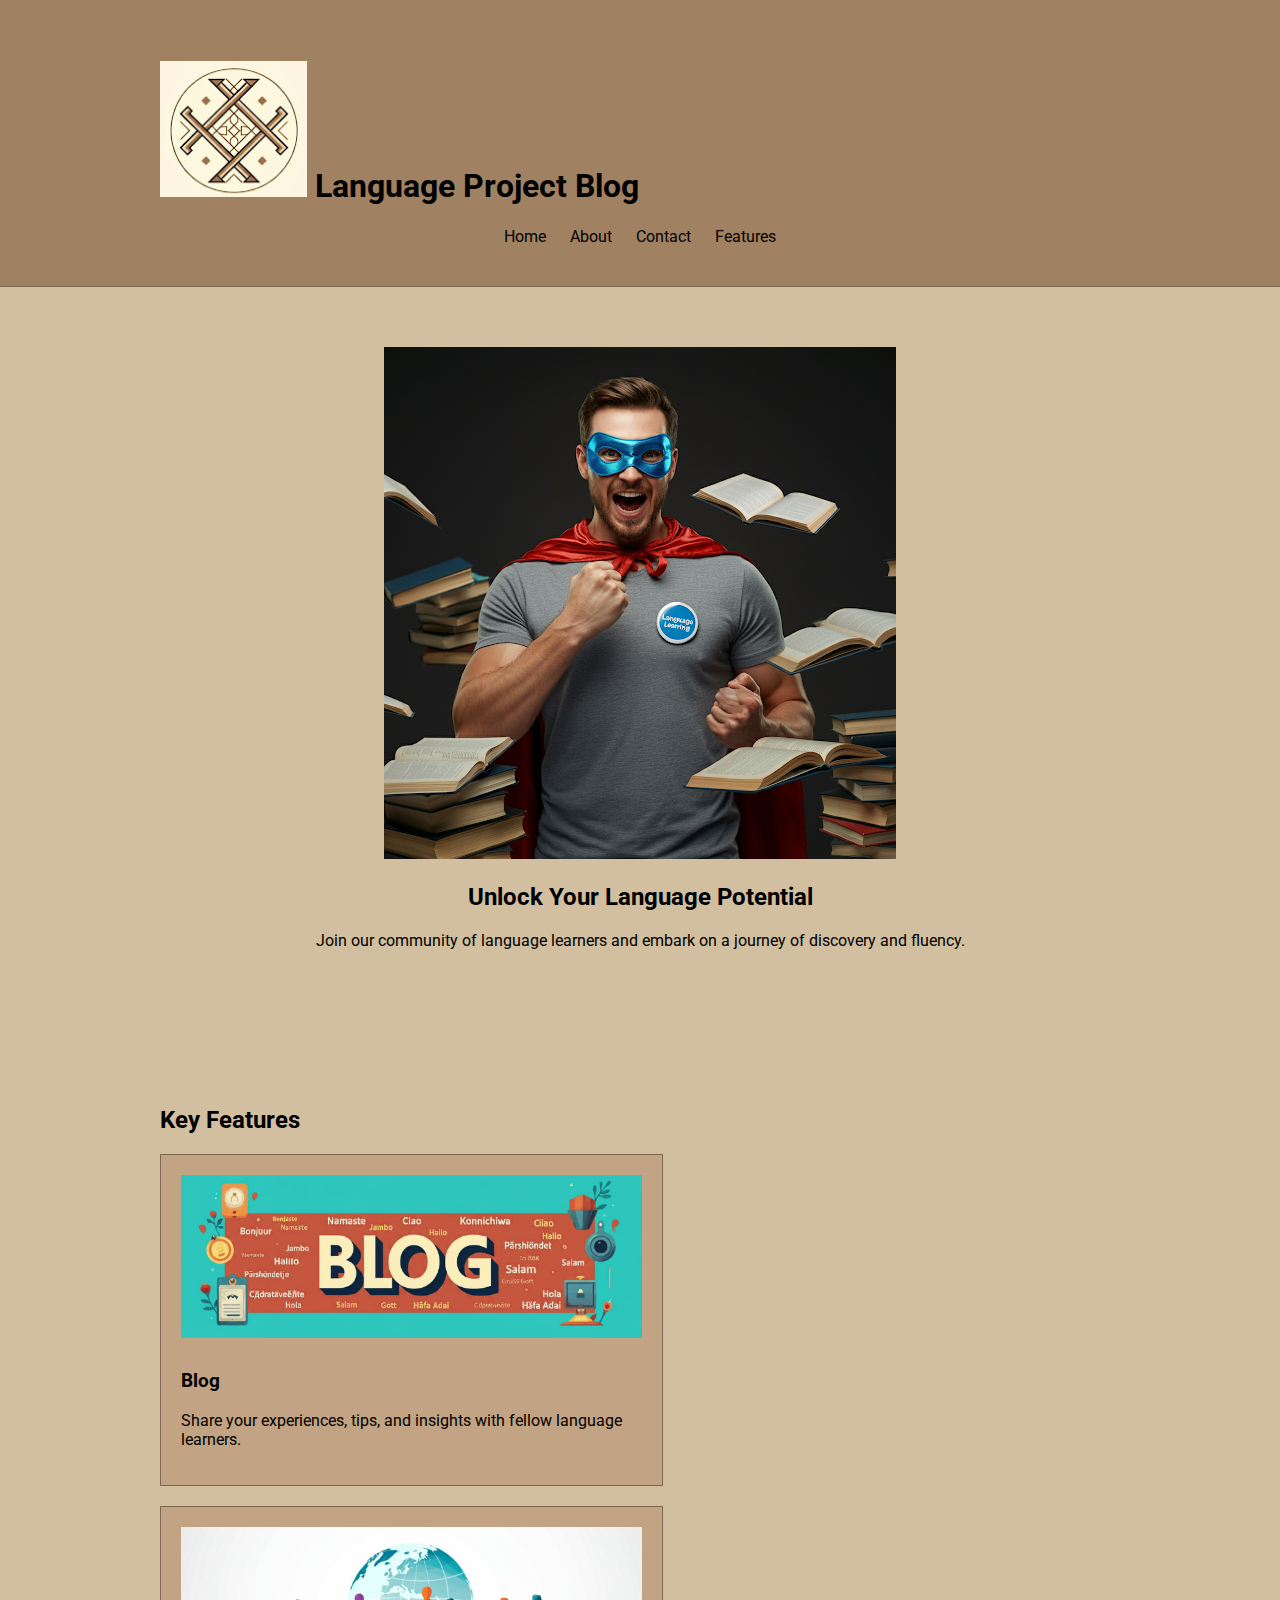
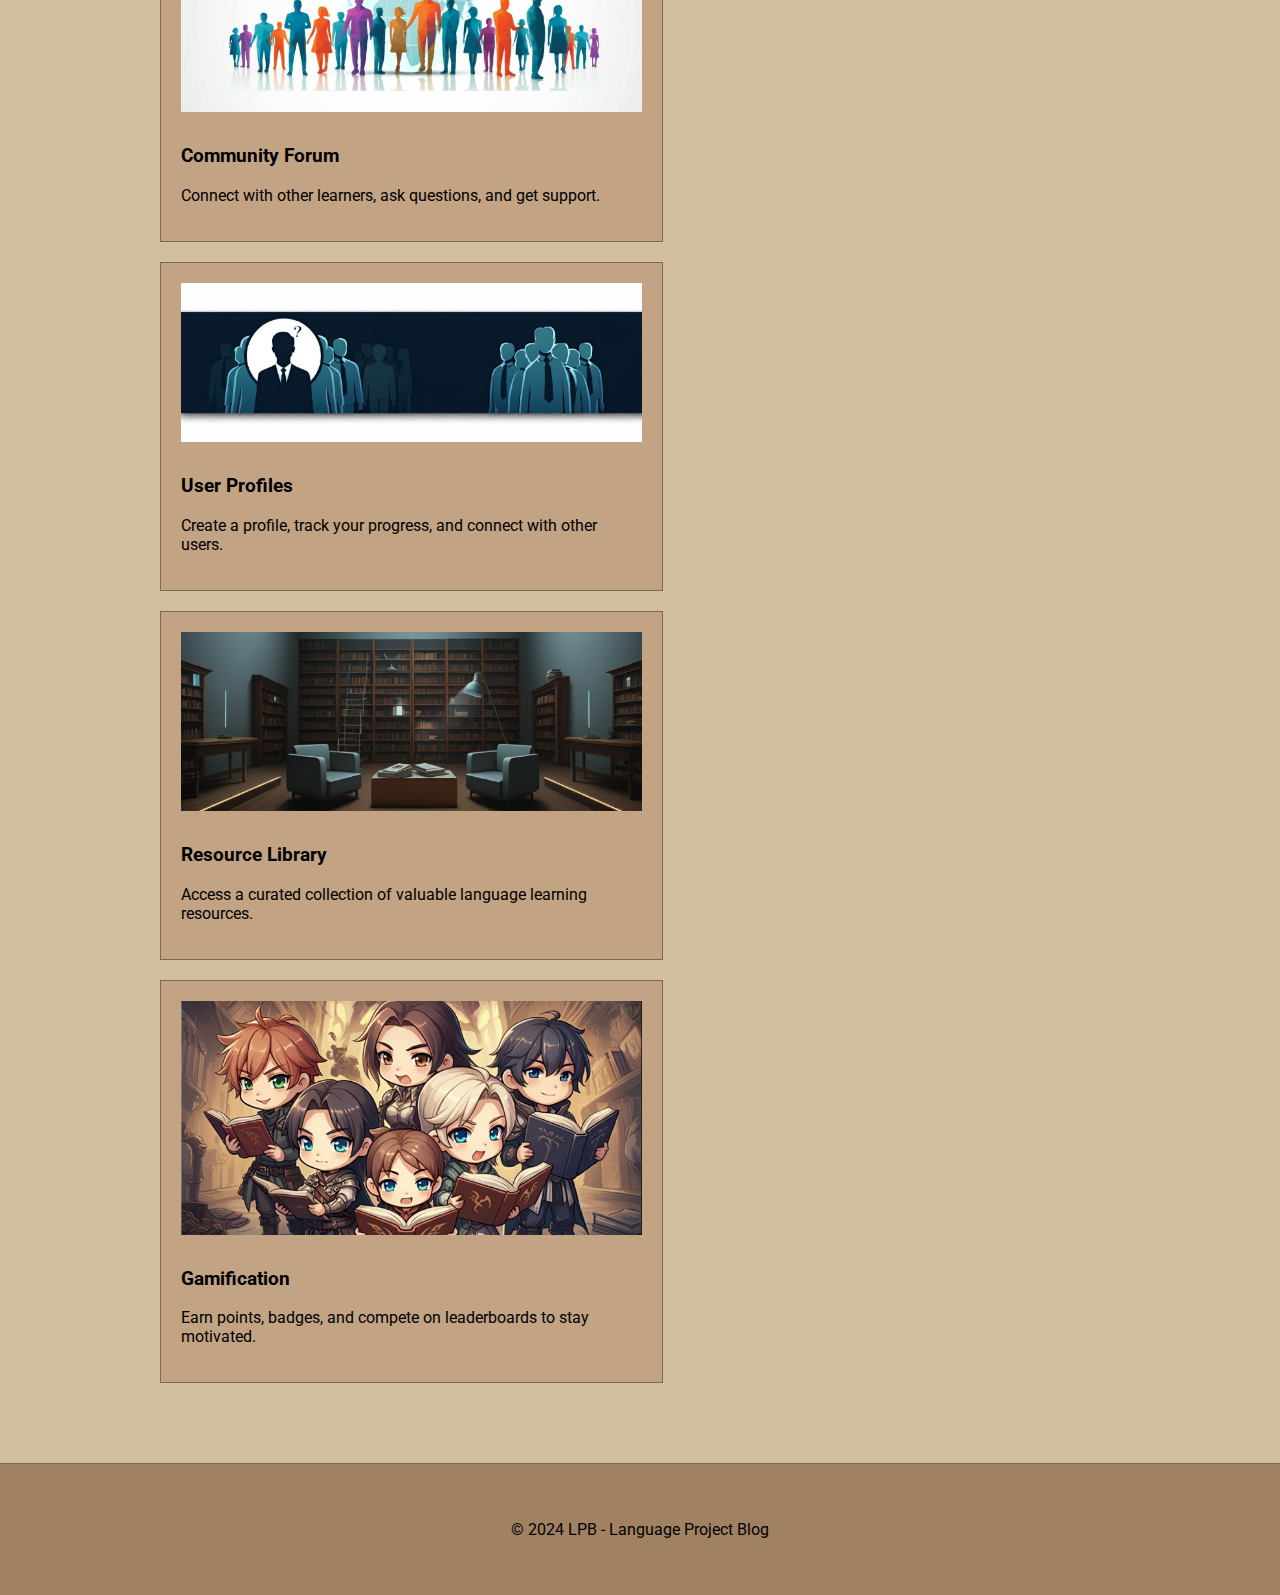
<file: index.html>
<!DOCTYPE html>
<html lang="en">
<head>
    <meta charset="UTF-8">
    <meta name="viewport" content="width=device-width, initial-scale=1.0">
    <title>Language 1  Project Blog - Coming Soon</title>
    <link rel="stylesheet" href="style.css">
    <link href="https://fonts.googleapis.com/css2?family=Roboto:wght@400;700&display=swap" rel="stylesheet"> 
</head>
<body>

    <header>
        <div class="container">
            <h1>
                <img src="images/logo.png" alt="Language Project Blog Logo - Created with Gemini"> 
                Language Project Blog
            </h1>
            <nav>
                <ul>
                    <li><a href="index.html">Home</a></li>
                    <li><a href="about.html">About</a></li>
                    <li><a href="contact.html">Contact</a></li>
                    <li class="dropdown"> <a href="#" class="dropbtn">Features</a>
                        <div class="dropdown-content">
                            <a href="#">Blog</a>
                            <a href="#">Community Forum</a>
                            <a href="#">User Profiles</a>
                            <a href="#">Resource Library</a>
                            <a href="#">Gamification</a>
                        </div>
                    </li>
                </ul>
            </nav>
        </div>
    </header>

    <main>
        <section class="hero">
            <div class="container">
                <img src="images/hero-image.png" alt="Hero Image - Created with Gemini">
                <h2>Unlock Your Language Potential</h2>
                <p>Join our community of language learners and embark on a journey of discovery and fluency.</p>
            </div>
        </section>

        <section class="features">
            <div class="container">
                <h2>Key Features</h2>
                <div class="feature-grid">
                    <div class="feature">
                        <img src="images/blog.png" alt="Blog Image - Created with Gemini">
                        <h3>Blog</h3>
                        <p>Share your experiences, tips, and insights with fellow language learners.</p>
                    </div>
                    <div class="feature">
                        <img src="images/community-forum.png" alt="Community Forum Image - Created with Gemini">
                        <h3>Community Forum</h3>
                        <p>Connect with other learners, ask questions, and get support.</p>
                    </div>
                    <div class="feature">
                        <img src="images/user-profiles.png" alt="User Profiles Image - Created with Gemini">
                        <h3>User Profiles</h3>
                        <p>Create a profile, track your progress, and connect with other users.</p>
                    </div>
                    <div class="feature">
                        <img src="images/resource-library.png" alt="Resource Library Image - Created with Gemini">
                        <h3>Resource Library</h3>
                        <p>Access a curated collection of valuable language learning resources.</p>
                    </div>
                    <div class="feature">
                        <img src="images/gamification.png" alt="Gamification Image - Created with Gemini">
                        <h3>Gamification</h3>
                        <p>Earn points, badges, and compete on leaderboards to stay motivated.</p>
                    </div>
                </div>
            </div>
        </section>
    </main>

    <footer>
        <div class="container">
            <p>&copy; 2024 LPB - Language Project Blog</p>
        </div>
    </footer>

    <script src="script.js"></script>
</body>
</html>
</file>
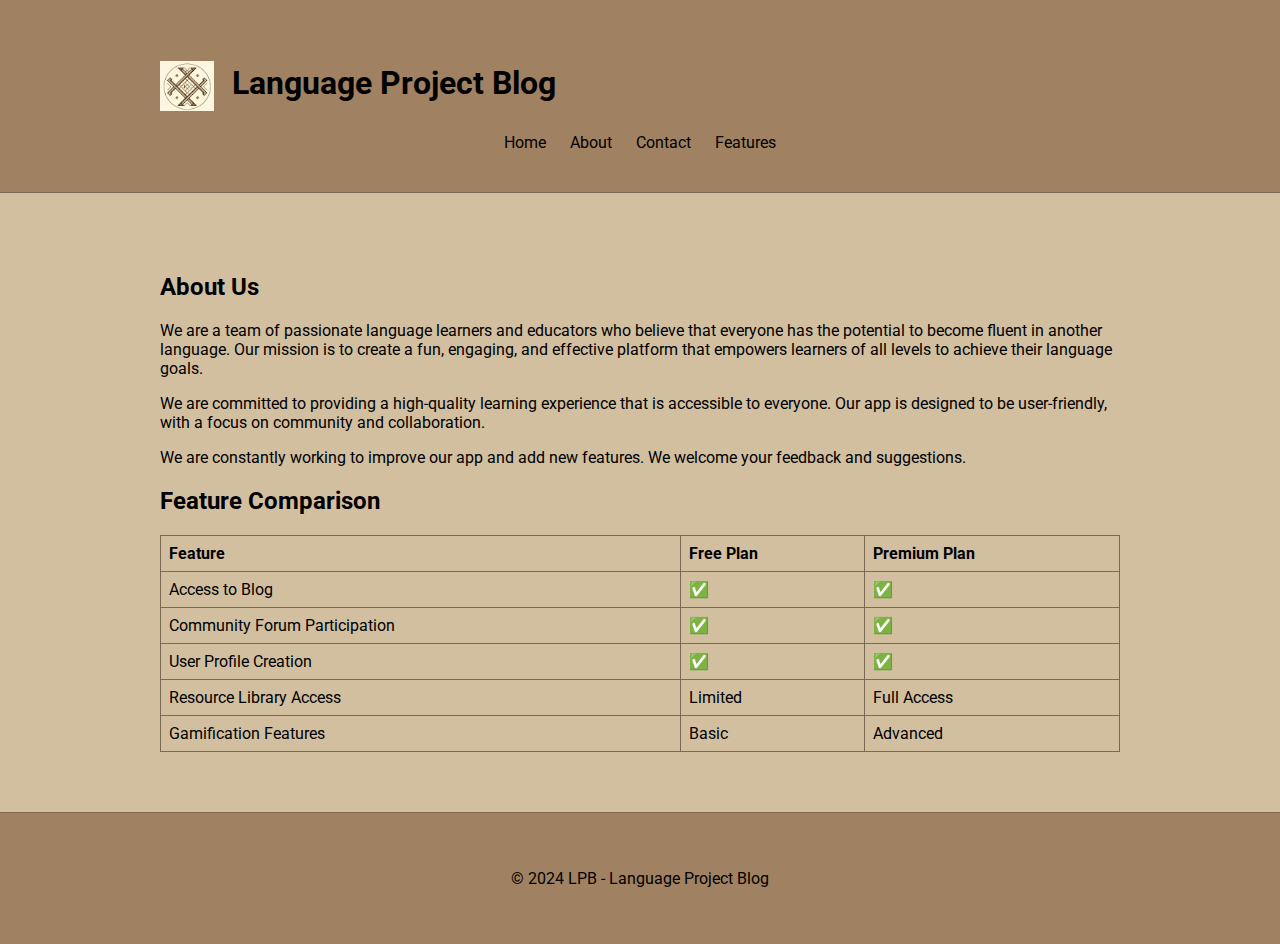
<file: about.html>
<!DOCTYPE html>
<html lang="en">
<head>
  <meta charset="UTF-8">
  <meta name="viewport" content="width=device-width, initial-scale=1.0">
  <title>About Us - Language Project Blog</title>
  <link rel="stylesheet" href="style.css">
  <link href="https://fonts.googleapis.com/css2?family=Roboto:wght@400;700&display=swap" rel="stylesheet"> 
</head>
<body>

  <header>
    <div class="container">
      <h1>
        <img src="images/logo.png" alt="Language Project Blog Logo" class="logo"> 
        Language Project Blog
      </h1>
      <nav>
        <ul>
          <li><a href="index.html">Home</a></li>
          <li><a href="about.html">About</a></li>
          <li><a href="contact.html">Contact</a></li>
          <li class="dropdown">
            <a href="#" class="dropbtn">Features</a>
            <div class="dropdown-content">
              <a href="#">Blog</a>
              <a href="#">Community Forum</a>
              <a href="#">User Profiles</a>
              <a href="#">Resource Library</a>
              <a href="#">Gamification</a>
            </div>
          </li>
        </ul>
      </nav>
    </div>
  </header>

  <main>
    <section class="about">
      <div class="container">
        <h2>About Us</h2>
        <p>We are a team of passionate language learners and educators who believe that everyone has the potential to become fluent in another language. Our mission is to create a fun, engaging, and effective platform that empowers learners of all levels to achieve their language goals.</p>
        <p>We are committed to providing a high-quality learning experience that is accessible to everyone. Our app is designed to be user-friendly, with a focus on community and collaboration.</p>
        <p>We are constantly working to improve our app and add new features. We welcome your feedback and suggestions.</p>

        <h2>Feature Comparison</h2>
        <table>
          <thead>
            <tr>
              <th>Feature</th>
              <th>Free Plan</th>
              <th>Premium Plan</th>
            </tr>
          </thead>
          <tbody>
            <tr>
              <td>Access to Blog</td>
              <td>✅</td>
              <td>✅</td>
            </tr>
            <tr>
              <td>Community Forum Participation</td>
              <td>✅</td>
              <td>✅</td>
            </tr>
            <tr>
              <td>User Profile Creation</td>
              <td>✅</td>
              <td>✅</td>
            </tr>
            <tr>
              <td>Resource Library Access</td>
              <td>Limited</td>
              <td>Full Access</td>
            </tr>
            <tr>
              <td>Gamification Features</td>
              <td>Basic</td>
              <td>Advanced</td>
            </tr>
          </tbody>
        </table>
      </div>
    </section>
  </main>

  <footer>
    <div class="container">
      <p>&copy; 2024 LPB - Language Project Blog</p>
    </div>
  </footer>

  <script src="script.js"></script>
</body>
</html>
</file>
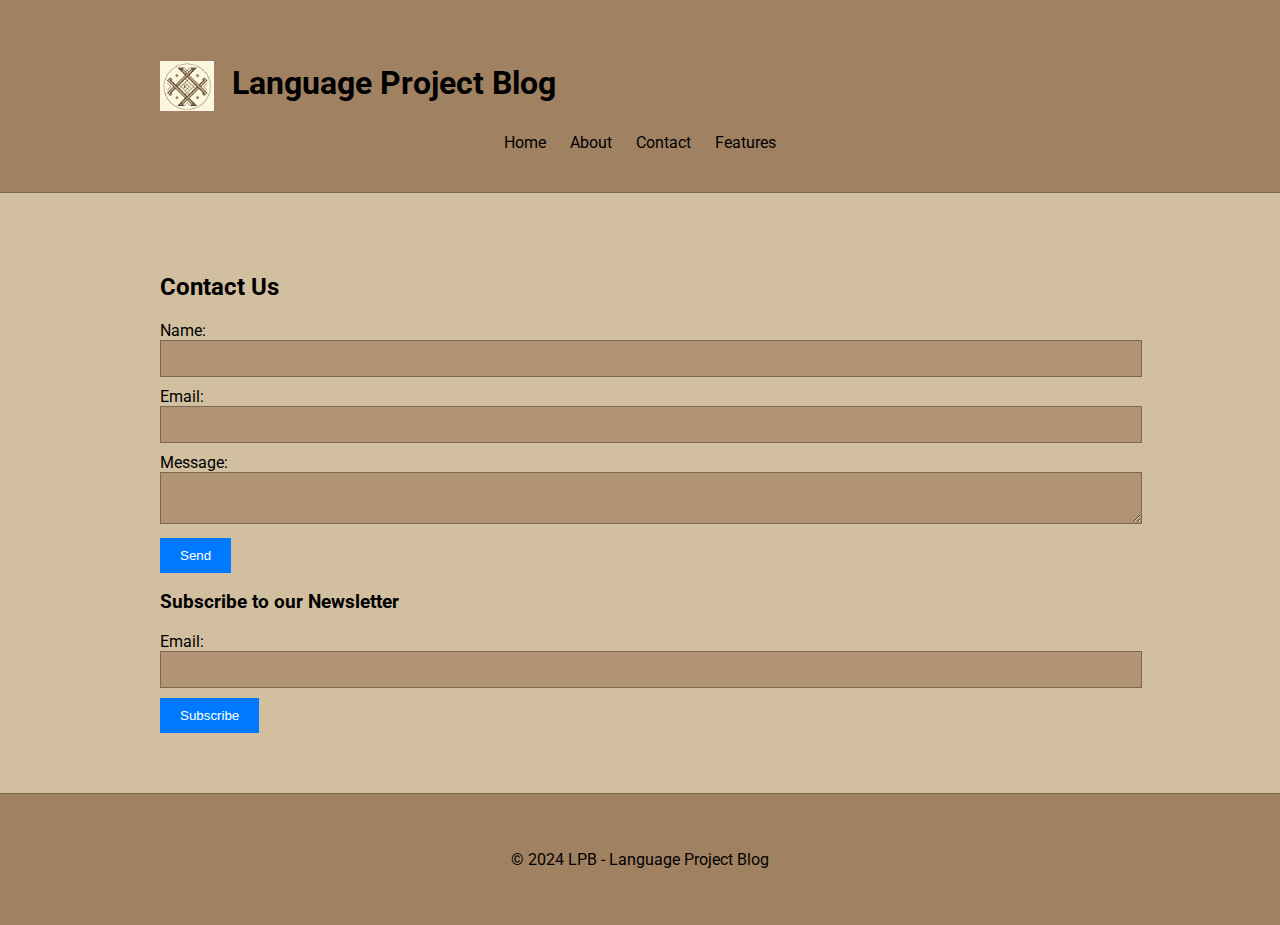
<file: contact.html>
<!DOCTYPE html>
<html lang="en">
<head>
  <meta charset="UTF-8">
  <meta name="viewport" content="width=device-width, initial-scale=1.0">
  <title>Contact Us - Language Project Blog</title>
  <link rel="stylesheet" href="style.css">
  <link href="https://fonts.googleapis.com/css2?family=Roboto:wght@400;700&display=swap" rel="stylesheet"> 
</head>
<body>

  <header>
    <div class="container">
      <h1>
        <img src="images/logo.png" alt="Language Project Blog Logo" class="logo"> 
        Language Project Blog
      </h1>
      <nav>
        <ul>
          <li><a href="index.html">Home</a></li>
          <li><a href="about.html">About</a></li>
          <li><a href="contact.html">Contact</a></li>
          <li class="dropdown">
            <a href="#" class="dropbtn">Features</a>
            <div class="dropdown-content">
              <a href="#">Blog</a>
              <a href="#">Community Forum</a>
              <a href="#">User Profiles</a>
              <a href="#">Resource Library</a>
              <a href="#">Gamification</a>
            </div>
          </li>
        </ul>
      </nav>
    </div>
  </header>

  <main>
    <section class="contact">
      <div class="container">
        <h2>Contact Us</h2>
        <form id="contact-form">
          <div>
            <label for="name">Name:</label>
            <input type="text" id="name" name="name" required>
          </div>
          <div>
            <label for="email">Email:</label>
            <input type="email" id="email" name="email" required>
          </div>
          <div>
            <label for="message">Message:</label>
            <textarea id="message" name="message" required></textarea>
          </div>
          <button type="submit">Send</button>
        </form>

        <div class="newsletter">
          <h3>Subscribe to our Newsletter</h3>
          <form id="newsletter-form">
            <div>
              <label for="newsletter-email">Email:</label>
              <input type="email" id="newsletter-email" name="newsletter-email" required>
            </div>
            <button type="submit">Subscribe</button>
          </form>
        </div>
      </div>
    </section>
  </main>

  <footer>
    <div class="container">
      <p>&copy; 2024 LPB - Language Project Blog</p>
    </div>
  </footer>

  <script src="script.js"></script>
</body>
</html>
</file>
<file: style.css>
/* General Styling */
/* 
  Font family: 'Roboto', sans-serif; 
  Imported from Google Fonts: https://fonts.google.com/specimen/Roboto 
*/
body {
    font-family: 'Roboto', sans-serif;
    background-color: #d2bfa0; /* Light tan background (Allakhazam-like) */
    color: #000000; /* Black text color */
    margin: 0;
}

.container {
    max-width: 960px;
    margin: 0 auto;
    padding: 20px;
}

h1, h2, h3 {
    font-weight: 700;
}

/* Header Styling */
header {
    background-color: #a08262; /* Brown header background */
    padding: 20px 0;
    border-bottom: 1px solid #7a6952; /* Darker brown border */
}
.logo {
    height: 50px; /* Adjust height as needed */
    vertical-align: middle; /* Align logo with text */
    margin-right: 10px; /* Add some space between logo and text */
}
nav ul {
    list-style: none;
    margin: 0;
    padding: 0;
    text-align: center;
}

nav li {
    display: inline-block;
    margin: 0 10px;
    position: relative; /* For dropdown */
}

nav a {
    color: #000000; /* Black link color */
    text-decoration: none;
}

nav a:hover {
    color: #333333; /* Darker gray on hover */
}

/* Dropdown Menu Styling */
.dropdown-content {
    display: none;
    position: absolute;
    background-color: #a08262; /* Match header background */
    min-width: 160px;
    box-shadow: 0px 8px 16px 0px rgba(0,0,0,0.2);
    z-index: 1;
    border: 1px solid #7a6952; /* Darker brown border */
}

.dropdown-content a {
    color: #000000; /* Black link color */
    padding: 12px 16px;
    text-decoration: none;
    display: block;
    text-align: left;
}

.dropdown-content a:hover {
    color: #333333; /* Darker gray on hover */
    background-color: #907252; /* Slightly darker background on hover */
}

.dropdown:hover .dropdown-content {
    display: block;
}

/* Hero Section Styling */
.hero {
    text-align: center;
    padding: 40px 0;
}

.hero img {
    max-width: 100%;
    height: auto;
}

/* Features Section Styling */
.features {
    padding: 40px 0;
}

.feature-grid {
    display: flex;
    flex-wrap: wrap;
    justify-content: space-between;
}

.feature {
    width: 48%;
    margin-bottom: 20px;
    padding: 20px;
    border: 1px solid #7a6952; /* Darker brown border */
    background-color: #c2a383; /* Lighter tan background */
}

.feature img {
    max-width: 100%;
    height: auto;
    margin-bottom: 10px;
}

/* About Section Styling */
.about {
    padding: 40px 0;
}

/* Contact Section Styling */
.contact {
    padding: 40px 0;
}

#contact-form div, .newsletter div {
    margin-bottom: 10px;
}

label {
    display: block;
}

input, textarea {
    width: 100%;
    padding: 10px;
    border: 1px solid #7a6952; /* Darker brown border */
    background-color: #b29373; /* Tan input background */
    color: #000000; /* Black text color */
}

button {
    background-color: #007bff; /* Blue button */
    color: #ffffff;
    padding: 10px 20px;
    border: none;
    cursor: pointer;
    transition: background-color 0.3s ease; /* Add transition for hover effect */
}

button:hover {
    background-color: #0056b3; /* Darker blue on hover */
}

/* Footer Styling */
footer {
    background-color: #a08262; /* Match header background */
    padding: 20px 0;
    text-align: center;
    border-top: 1px solid #7a6952; /* Darker brown border */
}

/* Table Styling */
table {
    width: 100%;
    border-collapse: collapse;
    margin-top: 20px;
    border: 1px solid #7a6952; /* Darker brown border */
}

th, td {
    border: 1px solid #7a6952; /* Darker brown border */
    padding: 8px;
    text-align: left;
}
</file>
